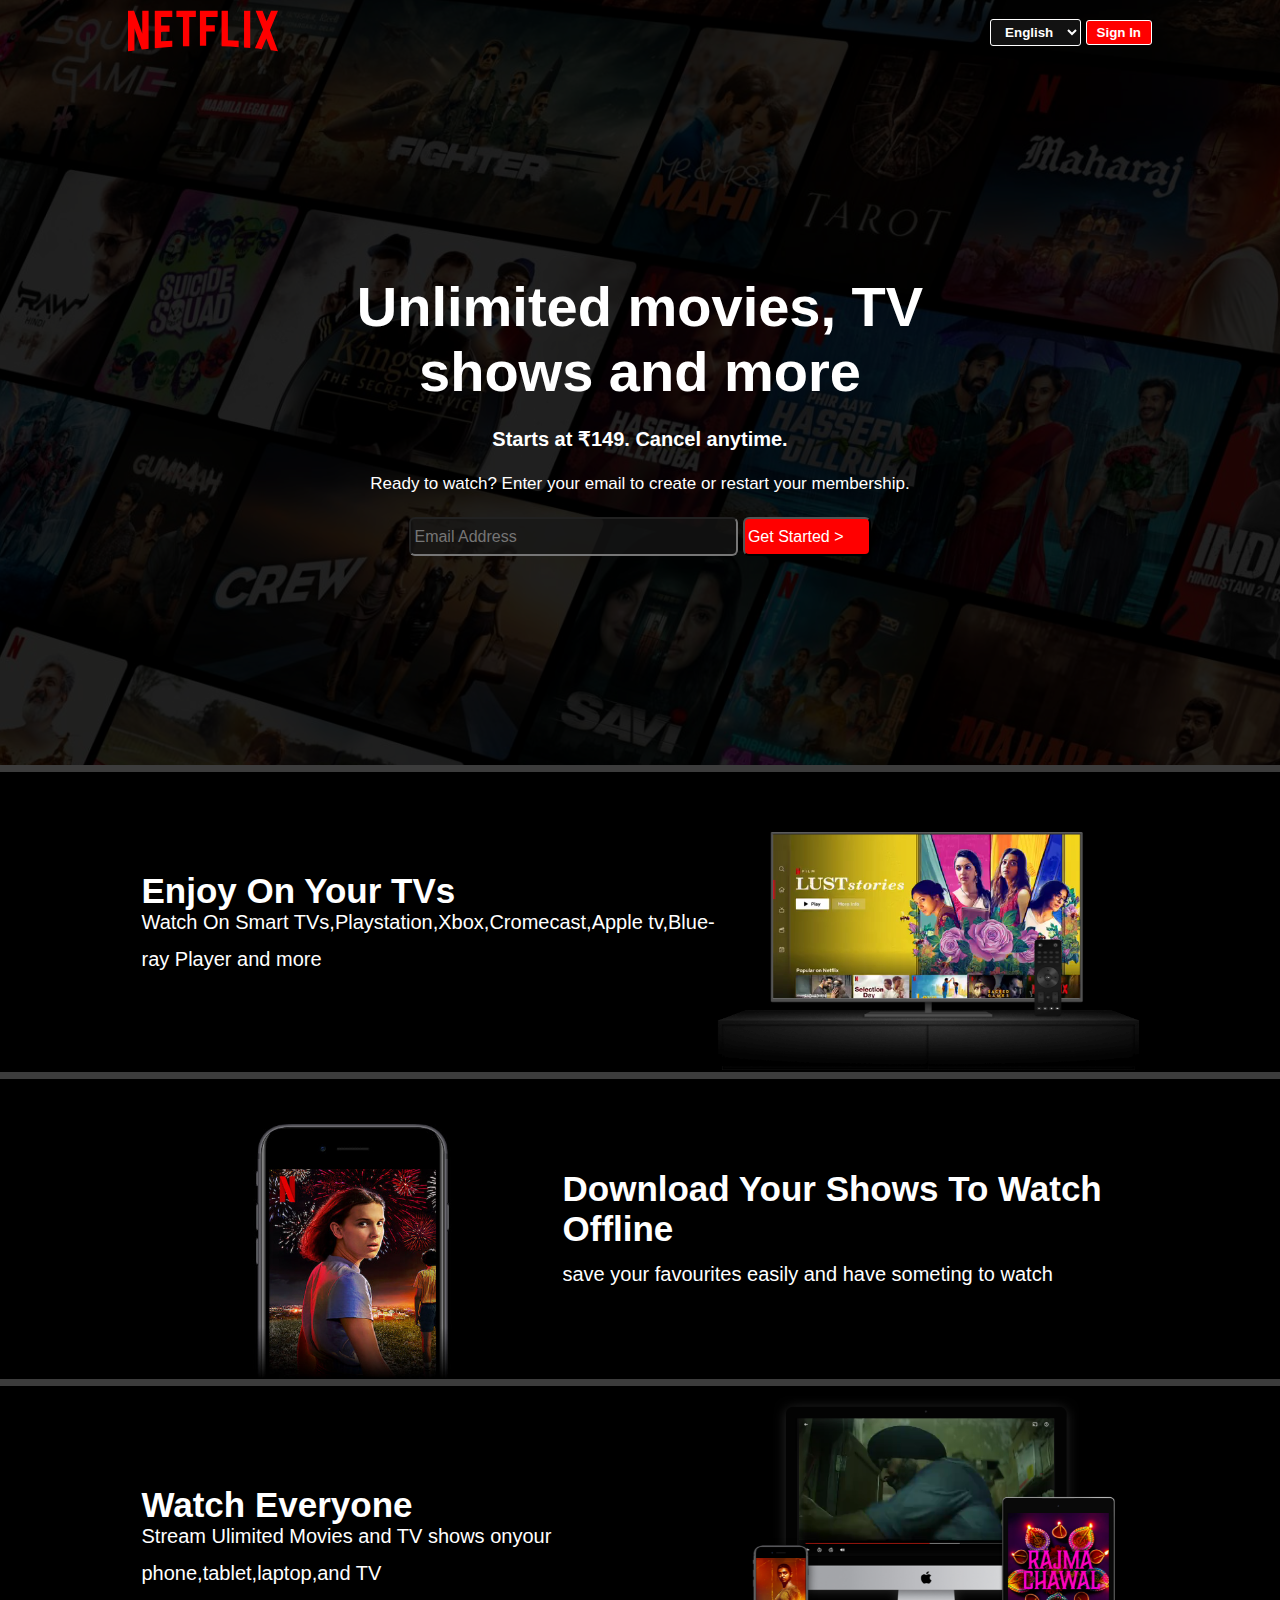
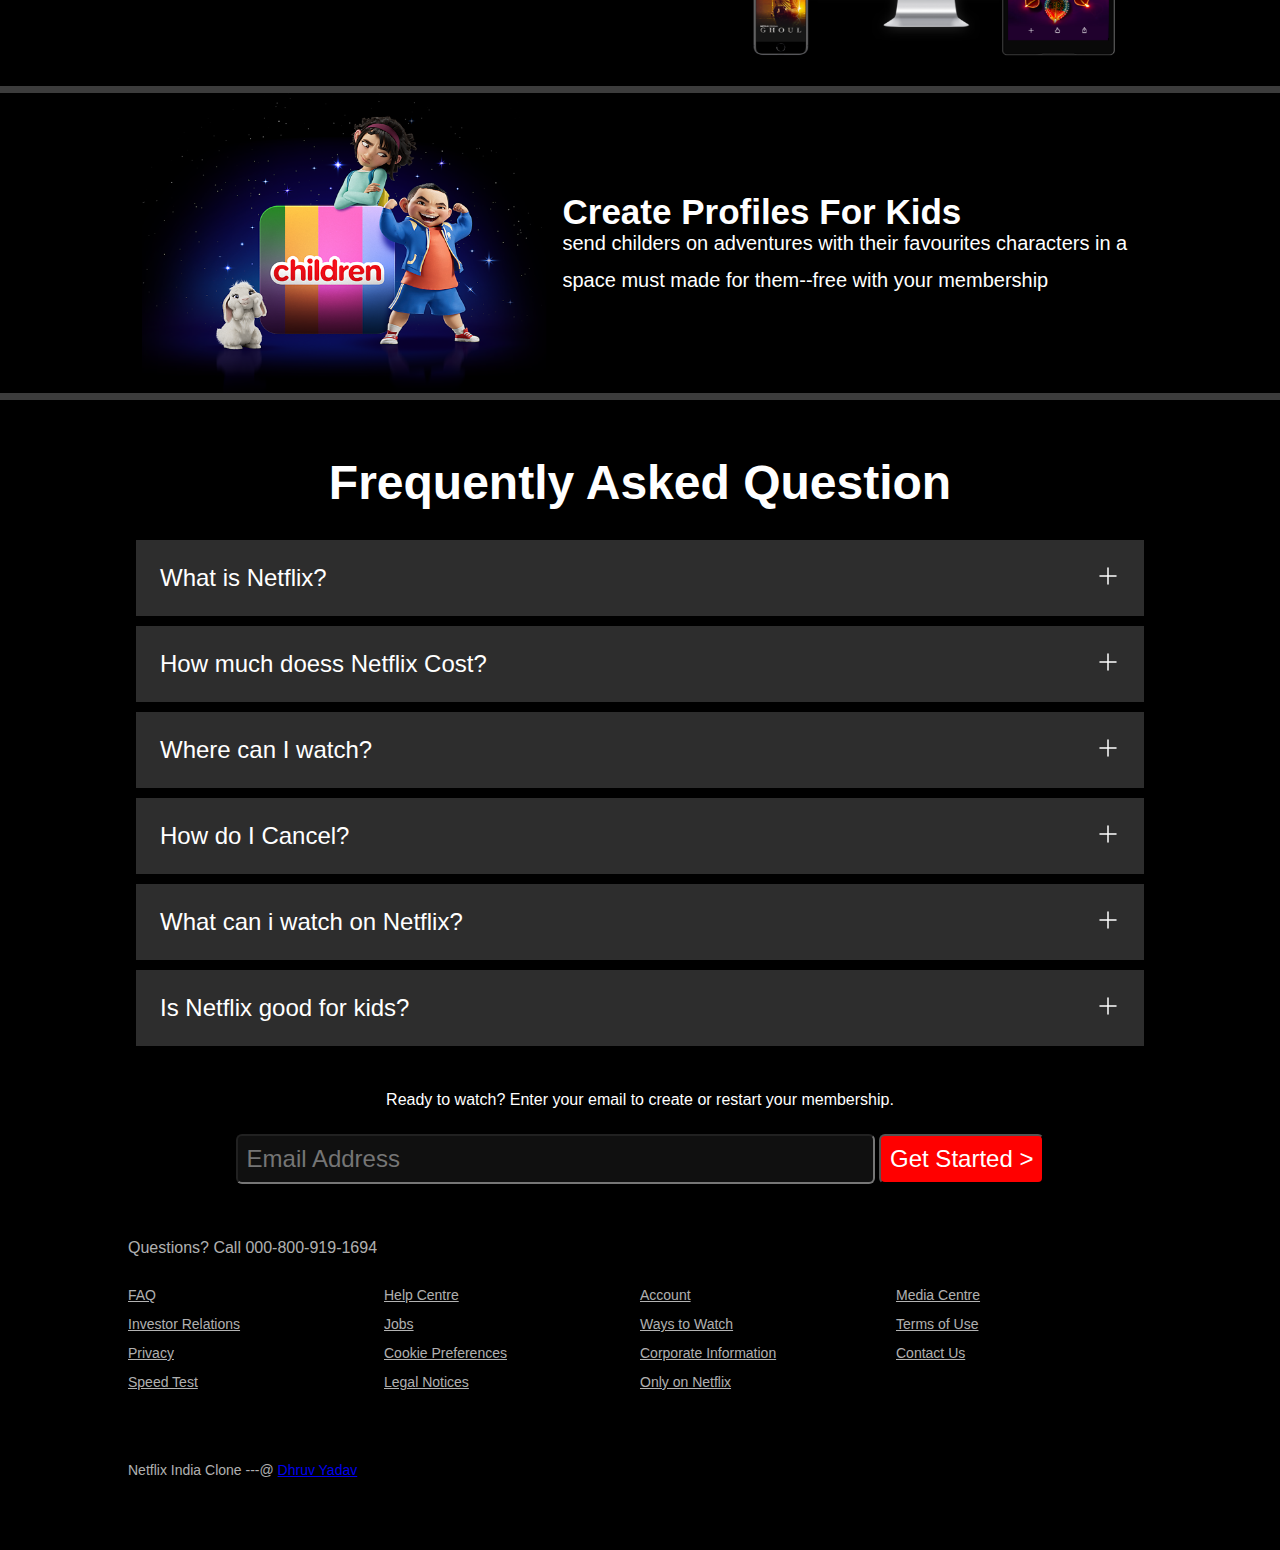
<file: index.html>
<!DOCTYPE html>
<html lang="en">
<head>
    <meta charset="UTF-8">
    <meta name="viewport" content="width=device-width, initial-scale=1.0">
    <title>Netflix India clone</title>
    <link rel="shortcut icon" href="favicon.ico" type="image/x-icon">
    <link rel="stylesheet" href="style.css">
</head>
<body>
    <div class="main">
        <nav>
            <span><img width="100px" src="logo.svg" alt=""></span>
            <div>
                 <select class="btn" name="language" id="language" >
                    <option value="English">English</option>
                    <option value="Hindi">हिन्दी</option>
                 </select>
                <button class=" btn btn-red-sm">Sign In</button>
            </div>
        </nav>
        <div class="box">
        </div>
        <div class="hero">
            <span>Unlimited movies, TV shows and more</span>
            <span>Starts at ₹149. Cancel anytime.</span>
            <span>Ready to watch? Enter your email to create or restart your membership.</span>
            <div class="hero-buttons">
                <input type="text" placeholder="Email Address">
                <button class="btn-red">Get Started ></button>
            </div> 
        </div>
    </div>
    <div class="sepration"></div>
    <div class="frist">
        <div class="hello">
         <span>Enjoy On Your TVs</span>
         <span> Watch On Smart TVs,Playstation,Xbox,Cromecast,Apple tv,Blue-ray Player and more<span>
        </div>
        <div class="imgsec">
            <img src="img-2.png" alt="image">
            <video src="video-1.m4v" autoplay loop muted></video>
        </div>
    </div>
    <div>
        <div class="sepration"></div>
        <div class="frist">
         <div class="imgsec">
                <img src="img-3.jpg" alt="image">
                <!-- <video src="videos/video-1.m4v" autoplay loop></video> --> 
        </div>
        <div class="hello">
         <span>Download Your Shows To Watch Offline</span>
         <span>save your favourites easily and have someting to watch<span>
        </div>
        
    </div>
    <div>
        <div class="sepration"></div>
        <div class="frist">
        <div class="hello">
         <span>Watch Everyone</span>
         <span>Stream Ulimited Movies and TV shows onyour phone,tablet,laptop,and TV<span>
        </div>
        <div class="imgsec">
            <img src="img-5.png" alt="image">
            <video class="video2" src="vid-2.m4v" autoplay loop muted></video>
        </div>  
    </div>
    <div>
        <div class="sepration"></div>
        <div class="frist">
         <div class="imgsec">
                <img src="img-6.png" alt="image">
                <!-- <video src="videos/video-1.m4v" autoplay loop></video> --> 
        </div>
        <div class="hello">
         <span>Create Profiles For Kids</span>
         <span>send childers on adventures with their favourites characters in a space must made for them--free with your membership<span>
        </div>
    </div>
     <div class="sepration"></div>
    <div class="book">
        <h1>Frequently Asked Question</h1>
        <div class="flex"> What is Netflix?
            <svg xmlns="http://www.w3.org/2000/svg" viewBox="0 0 24 24" width="24" height="24" color="#ffffff" fill="none">
                <path d="M12 4V20M20 12H4" stroke="currentColor" stroke-width="1.5" stroke-linecap="round" stroke-linejoin="round" />
            </svg></span>
        </div>
        <div class="flex"> How much doess Netflix Cost?
            <svg xmlns="http://www.w3.org/2000/svg" viewBox="0 0 24 24" width="24" height="24" color="#ffffff" fill="none">
                <path d="M12 4V20M20 12H4" stroke="currentColor" stroke-width="1.5" stroke-linecap="round" stroke-linejoin="round" />
            </svg></span>
        </div>
        <div class="flex"> Where can I watch?
            <svg xmlns="http://www.w3.org/2000/svg" viewBox="0 0 24 24" width="24" height="24" color="#ffffff" fill="none">
                <path d="M12 4V20M20 12H4" stroke="currentColor" stroke-width="1.5" stroke-linecap="round" stroke-linejoin="round" />
            </svg></span>
        </div>
        <div class="flex"> How do I Cancel?
            <svg xmlns="http://www.w3.org/2000/svg" viewBox="0 0 24 24" width="24" height="24" color="#ffffff" fill="none">
                <path d="M12 4V20M20 12H4" stroke="currentColor" stroke-width="1.5" stroke-linecap="round" stroke-linejoin="round" />
            </svg></span>
        </div>
        <div class="flex"> What can i watch on Netflix?
            <svg xmlns="http://www.w3.org/2000/svg" viewBox="0 0 24 24" width="24" height="24" color="#ffffff" fill="none">
                <path d="M12 4V20M20 12H4" stroke="currentColor" stroke-width="1.5" stroke-linecap="round" stroke-linejoin="round" />
            </svg></span>
        </div>
        <div class="flex"> Is Netflix good for kids?
            <svg xmlns="http://www.w3.org/2000/svg" viewBox="0 0 24 24" width="24" height="24" color="#ffffff" fill="none">
                <path d="M12 4V20M20 12H4" stroke="currentColor" stroke-width="1.5" stroke-linecap="round" stroke-linejoin="round" />
            </svg></span>
        </div>
    </div>
    <div class="path">
        Ready to watch? Enter your email to create or restart your membership.
    </div>
    <div class="mail">
        <input type="text" placeholder="Email Address">
        <button class="butt">Get Started ></button>
    </div> 
    <footer>
        <div class="question">
            Questions? Call 000-800-919-1694
        </div>
        <div class="footer">
        <div class="bottom">
            <a href="/">FAQ</a>
            <a href="/">Investor Relations</a>
            <a href="/">Privacy</a>
            <a href="/">Speed Test</a>
        </div>
        <div class="bottom">
            <a href="/">Help Centre</a>
            <a href="/">Jobs</a>
            <a href="/">Cookie Preferences</a>
            <a href="/">Legal Notices</a>
        </div>
        <div class="bottom">
            <a href="/">Account</a>
            <a href="/">Ways to Watch</a>
            <a href="/">Corporate Information</a>
            <a href="/">Only on Netflix</a>
        </div>
        <div class="bottom">
            <a href="/">Media Centre</a>
            <a href="/">Terms of Use</a>
            <a href="/">Contact Us</a>
            <!-- <a href="Faq">Speed Test</a> -->
        </div>
    </div>
    </footer>
    <div class="end">
        Netflix India Clone ---@ <a target="_blank" href="https://www.linkedin.com/in/dhruv-yadav-10a719286">Dhruv Yadav</a>
    </div>
</body>
</html>
</file>
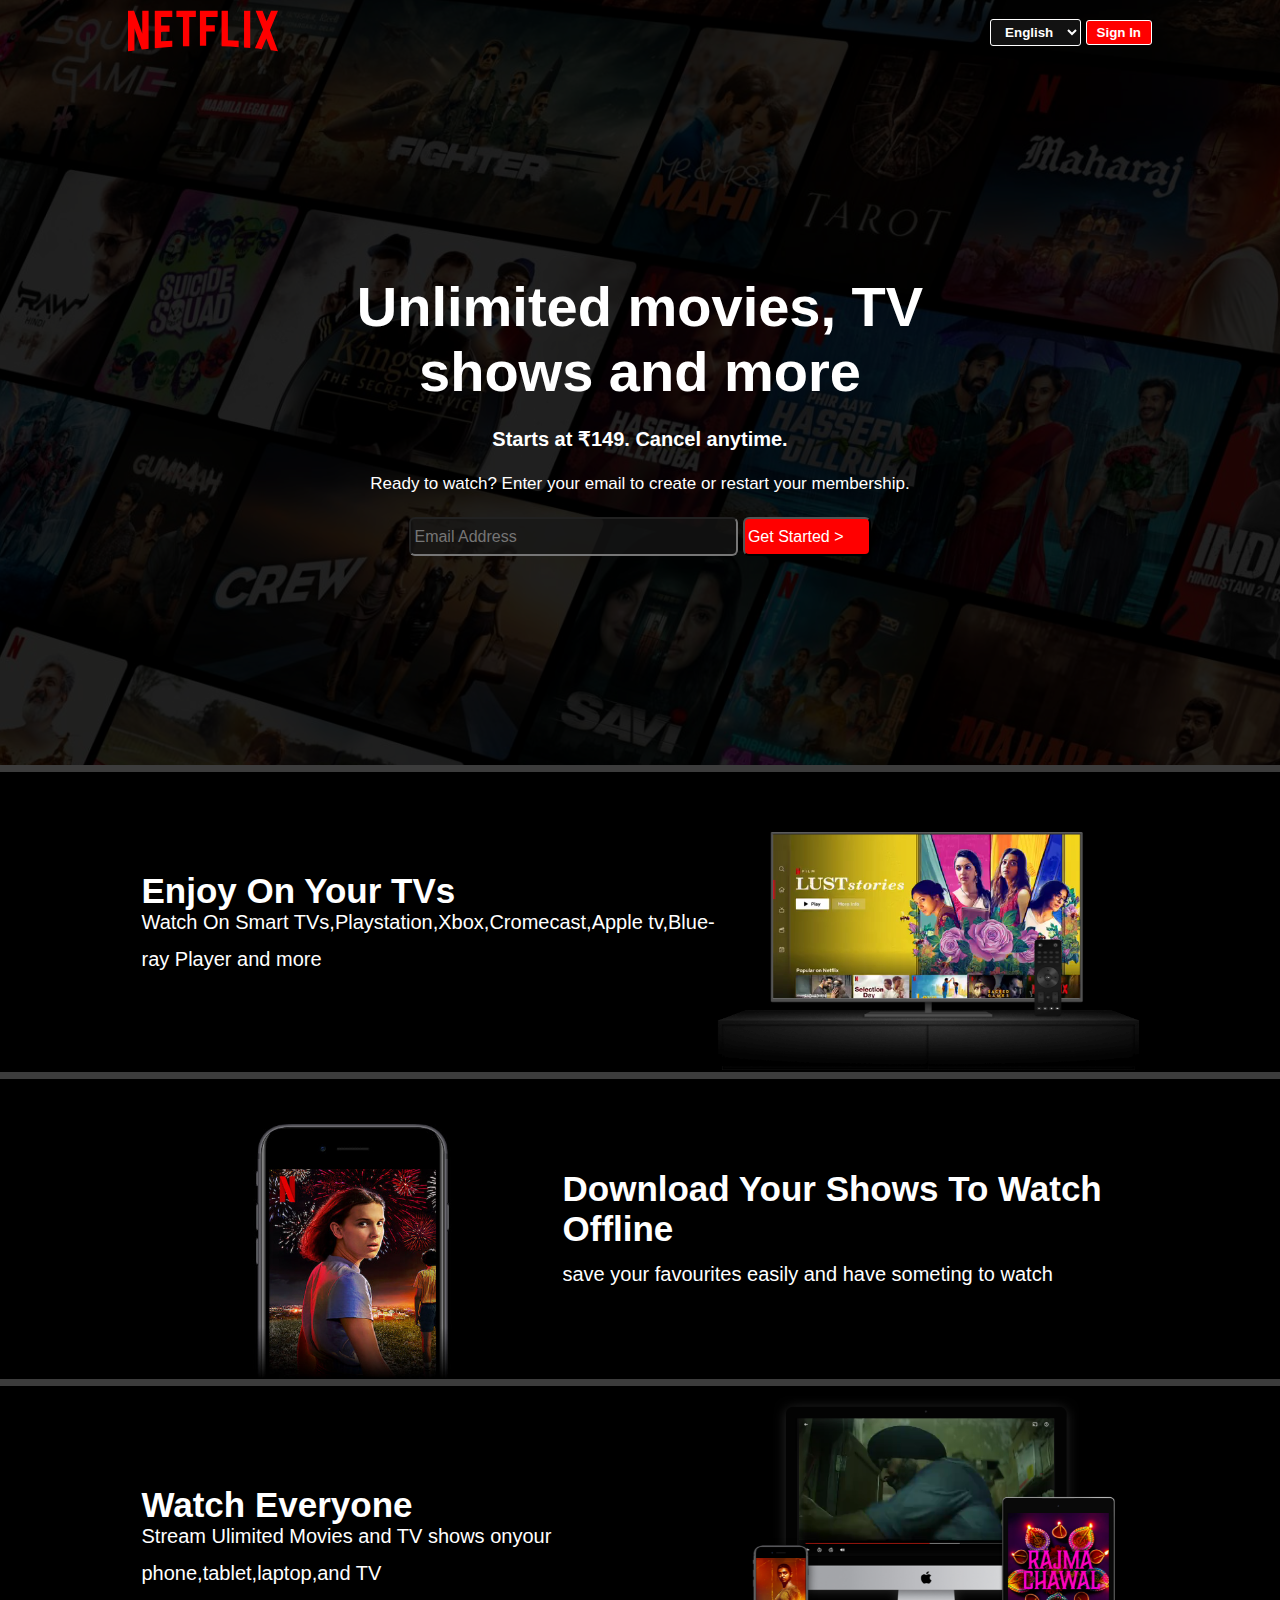
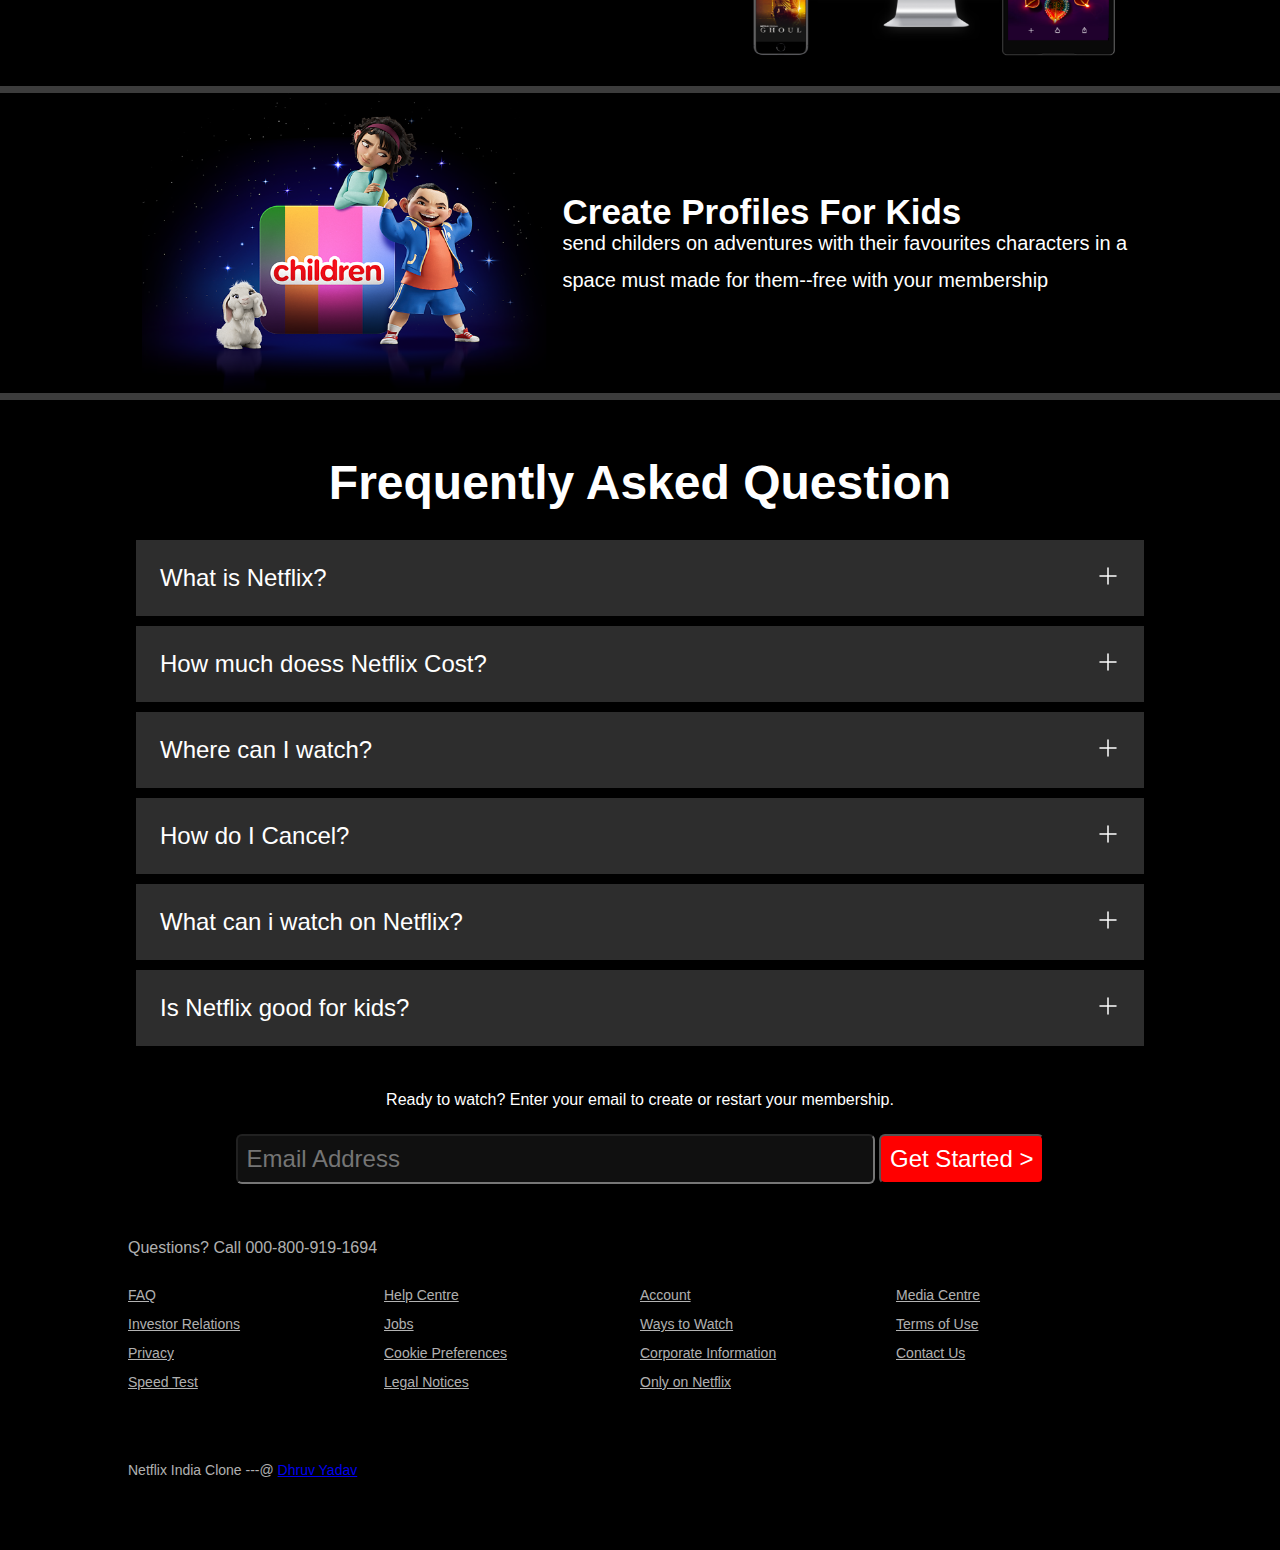
<file: index1.html>
<!DOCTYPE html>
<html lang="en">
<head>
    <meta charset="UTF-8">
    <meta name="viewport" content="width=device-width, initial-scale=1.0">
    <title>Netflix India clone</title>
    <link rel="shortcut icon" href="favicon.ico" type="image/x-icon">
    <link rel="stylesheet" href="style.css">
</head>
<body>
    <div class="main">
        <nav>
            <span><img width="100px" src="logo.svg" alt=""></span>
            <div>
                 <select class="btn" name="language" id="language" >
                    <option value="English">English</option>
                    <option value="Hindi">हिन्दी</option>
                 </select>
                <button class=" btn btn-red-sm">Sign In</button>
            </div>
        </nav>
        <div class="box">
        </div>
        <div class="hero">
            <span>Unlimited movies, TV shows and more</span>
            <span>Starts at ₹149. Cancel anytime.</span>
            <span>Ready to watch? Enter your email to create or restart your membership.</span>
            <div class="hero-buttons">
                <input type="text" placeholder="Email Address">
                <button class="btn-red">Get Started ></button>
            </div> 
        </div>
    </div>
    <div class="sepration"></div>
    <div class="frist">
        <div class="hello">
         <span>Enjoy On Your TVs</span>
         <span> Watch On Smart TVs,Playstation,Xbox,Cromecast,Apple tv,Blue-ray Player and more<span>
        </div>
        <div class="imgsec">
            <img src="img-2.png" alt="image">
            <video src="video-1.m4v" autoplay loop muted></video>
        </div>
    </div>
    <div>
        <div class="sepration"></div>
        <div class="frist">
         <div class="imgsec">
                <img src="img-3.jpg" alt="image">
                <!-- <video src="videos/video-1.m4v" autoplay loop></video> --> 
        </div>
        <div class="hello">
         <span>Download Your Shows To Watch Offline</span>
         <span>save your favourites easily and have someting to watch<span>
        </div>
        
    </div>
    <div>
        <div class="sepration"></div>
        <div class="frist">
        <div class="hello">
         <span>Watch Everyone</span>
         <span>Stream Ulimited Movies and TV shows onyour phone,tablet,laptop,and TV<span>
        </div>
        <div class="imgsec">
            <img src="img-5.png" alt="image">
            <video class="video2" src="vid-2.m4v" autoplay loop muted></video>
        </div>  
    </div>
    <div>
        <div class="sepration"></div>
        <div class="frist">
         <div class="imgsec">
                <img src="img-6.png" alt="image">
                <!-- <video src="videos/video-1.m4v" autoplay loop></video> --> 
        </div>
        <div class="hello">
         <span>Create Profiles For Kids</span>
         <span>send childers on adventures with their favourites characters in a space must made for them--free with your membership<span>
        </div>
    </div>
     <div class="sepration"></div>
    <div class="book">
        <h1>Frequently Asked Question</h1>
        <div class="flex"> What is Netflix?
            <svg xmlns="http://www.w3.org/2000/svg" viewBox="0 0 24 24" width="24" height="24" color="#ffffff" fill="none">
                <path d="M12 4V20M20 12H4" stroke="currentColor" stroke-width="1.5" stroke-linecap="round" stroke-linejoin="round" />
            </svg></span>
        </div>
        <div class="flex"> How much doess Netflix Cost?
            <svg xmlns="http://www.w3.org/2000/svg" viewBox="0 0 24 24" width="24" height="24" color="#ffffff" fill="none">
                <path d="M12 4V20M20 12H4" stroke="currentColor" stroke-width="1.5" stroke-linecap="round" stroke-linejoin="round" />
            </svg></span>
        </div>
        <div class="flex"> Where can I watch?
            <svg xmlns="http://www.w3.org/2000/svg" viewBox="0 0 24 24" width="24" height="24" color="#ffffff" fill="none">
                <path d="M12 4V20M20 12H4" stroke="currentColor" stroke-width="1.5" stroke-linecap="round" stroke-linejoin="round" />
            </svg></span>
        </div>
        <div class="flex"> How do I Cancel?
            <svg xmlns="http://www.w3.org/2000/svg" viewBox="0 0 24 24" width="24" height="24" color="#ffffff" fill="none">
                <path d="M12 4V20M20 12H4" stroke="currentColor" stroke-width="1.5" stroke-linecap="round" stroke-linejoin="round" />
            </svg></span>
        </div>
        <div class="flex"> What can i watch on Netflix?
            <svg xmlns="http://www.w3.org/2000/svg" viewBox="0 0 24 24" width="24" height="24" color="#ffffff" fill="none">
                <path d="M12 4V20M20 12H4" stroke="currentColor" stroke-width="1.5" stroke-linecap="round" stroke-linejoin="round" />
            </svg></span>
        </div>
        <div class="flex"> Is Netflix good for kids?
            <svg xmlns="http://www.w3.org/2000/svg" viewBox="0 0 24 24" width="24" height="24" color="#ffffff" fill="none">
                <path d="M12 4V20M20 12H4" stroke="currentColor" stroke-width="1.5" stroke-linecap="round" stroke-linejoin="round" />
            </svg></span>
        </div>
    </div>
    <div class="path">
        Ready to watch? Enter your email to create or restart your membership.
    </div>
    <div class="mail">
        <input type="text" placeholder="Email Address">
        <button class="butt">Get Started ></button>
    </div> 
    <footer>
        <div class="question">
            Questions? Call 000-800-919-1694
        </div>
        <div class="footer">
        <div class="bottom">
            <a href="/">FAQ</a>
            <a href="/">Investor Relations</a>
            <a href="/">Privacy</a>
            <a href="/">Speed Test</a>
        </div>
        <div class="bottom">
            <a href="/">Help Centre</a>
            <a href="/">Jobs</a>
            <a href="/">Cookie Preferences</a>
            <a href="/">Legal Notices</a>
        </div>
        <div class="bottom">
            <a href="/">Account</a>
            <a href="/">Ways to Watch</a>
            <a href="/">Corporate Information</a>
            <a href="/">Only on Netflix</a>
        </div>
        <div class="bottom">
            <a href="/">Media Centre</a>
            <a href="/">Terms of Use</a>
            <a href="/">Contact Us</a>
            <!-- <a href="Faq">Speed Test</a> -->
        </div>
    </div>
    </footer>
    <div class="end">
        Netflix India Clone ---@ <a target="_blank" href="https://www.linkedin.com/in/dhruv-yadav-10a719286">Dhruv Yadav</a>
    </div>
</body>
</html>
</file>
<file: style.css>
@import url('https://fonts.googleapis.com/css2?family=Martel+Sans:wght@200;300;400;600;700;800;900&display=swap');
*{
    margin: 0;
    padding: 0;
    font-family:sans-serif;
}
body{
    background-color:rgb(0, 0, 0);
}
.main{
    background-image:url("img-1.jpg");
    height:85vh;
    background-position: center center; 
    background-repeat: no-repeat;
    background-size: max(1910px,100vw);   
}
.main .box{
    height: 85vh;
    width: 100%;
    opacity: 0.83;
    position: absolute;
    top:0px;
    background-color: black;
}
.main nav{
    display: flex;
    max-width: 80vw;
    margin: auto;
    align-items: center;
    justify-content: space-between;
    height: 65px;
}
nav img{
    color: red;
    width: 150px;
    height: 110px;
    position: relative;
    z-index: 5;
}
nav button{
    position: relative;
    z-index: 5;
}
.hero{
    height:calc(100% - 65px);
    display: flex;
    flex-direction: column;
    justify-content: center;
    align-items: center;
    color: rgb(255, 255, 255);
    position: relative;
    font-family: "Netflix Sans", "Helvetica Neue", "Segoe UI", Roboto, Ubuntu, sans-serif;
    gap: 23px;
    padding:0 30px;
}
.hero> :nth-child(1){
    font-weight: 900;
    font-size:56px;
    max-width: 46vw;
    text-align: center;     
}
.hero> :nth-child(2){
    font-weight: 600;
    font-size:20px;
    text-align: center;  
}
.hero> :nth-child(3){
    font-weight: 400;
    font-size:17px;
    text-align: center;          
}
.sepration{
    height: 7px;
    background-color: rgb(60, 60, 60);
}
.hero-button{
    display: flex;
    align-items: center;
    justify-content: center;
    gap: 16px;
}
.btn{
    padding: 4px 10px;
    font-weight: bold;
    border: 1px solid white;
    cursor: pointer;
    border-radius: 3px;
}
.btn-red{
   background-color: red;
   color: white;
   padding: 9px 25px 8px 3px;
   font-size: 16px;
   border-radius: 6px;
   cursor: pointer;
}
.btn-red-sm{
    background-color: red;
    color: white;
}
.main input{
   background-color:rgba(23,23,23,0.7);
   color: white;
   padding: 9px 115px 8px 3px;
   font-size: 16px;
   border-radius: 6px;
}
#language{
    position: relative;
    z-index: 5;
    border: 1px solid white;
    border-radius: 3px;
    background-color:rgba(23, 23, 23, 0.797);
    color:white;
}
.frist{
    display: flex;
    justify-content: center;
    /* align-items:center;  */
     /* max-width:70vw; */
     max-width: 84vw;
     margin: auto;
    /* padding: 10px; */
    color: white;
    width: 100vw;
    height: 300px;
    /* flex-wrap:wrap; */
}
.hello{
    display: flex;
    flex-direction: column;
    /* margin: auto; */
    justify-content: center; 
    /* align-items: center; */
    max-width:45vw;
}
.imgsec{
    position:relative;
}
.imgsec img{
    width: 421px;
    position:relative;
    z-index: 10; 
    display: flex;
    height:300px;
}
.imgsec video{
    position: relative;
    bottom: 305px;
    right: -55px;
    width: 308px;
    height: 300px;

}
.hello :nth-child(1){
    font-weight: 900;
    font-family: sans-serif;
    font-size: 35px;
    bottom: 142px;
    /* position: relative; */
    right: 108px;
}
.hello :nth-child(2){
    bottom: 142px;
    /* position: relative;
    font-weight: 600; */
    font-size: 20px;
}
.imgsec .video2{
    position: relative;
    bottom: 359px;
    right: -81px;
    width: 255px;
}
.book h1{
    text-align: center;
    padding: 20px;
    font-size: 48px;
}
.book{
    color: rgb(255, 255, 255);
    background-color: black;
    padding: 35px;
}
.flex{
    color: white;
    display: flex;
    background-color: rgb(45, 45, 45);
    padding: 24px;
    max-width:75vw;
    margin:10px auto;
    justify-content: space-between;
    font-size: 24px;
    font-weight: 400;
    cursor: pointer;
}
.flex:hover{
    background-color: #414141;
}
.path{
    color: white;
    text-align: center;
}
.mail{
    text-align: center;
    /* font-size: 100px; */
    padding: 25px;
}
.mail input{
    font-size: 24px;
    width: 617px;
     color: white; 
    background-color:rgba(23,23,23,0.7);
    border-radius: 6px;
    padding: 9px;
}
.butt{
    font-size: 24px;
    background-color: red;
    color: white;
    /* border: 1px solid white;  */
    cursor: pointer;
    padding:9px;
    border-radius: 6px;
}
footer{
    color: rgba(255, 255, 255, 0.7);
    max-width: 80vw;
    margin: auto;
}
footer .question{
    padding: 30px 0px;
}
.footer{
    display: grid;
    grid-template-columns: 1fr 1fr 1fr 1fr;
}
.footer a{
    color: rgba(255, 255, 255, 0.7);
    font-size: 14px;
}
.footer .bottom{
    display: flex;
    flex-direction: column;
    gap: 13px;
}
.end{
    color: rgba(255, 255, 255, 0.7);
    font-size: 14px;
    padding:72px;
    max-width: 80vw;
    margin: auto;
}
</file>
